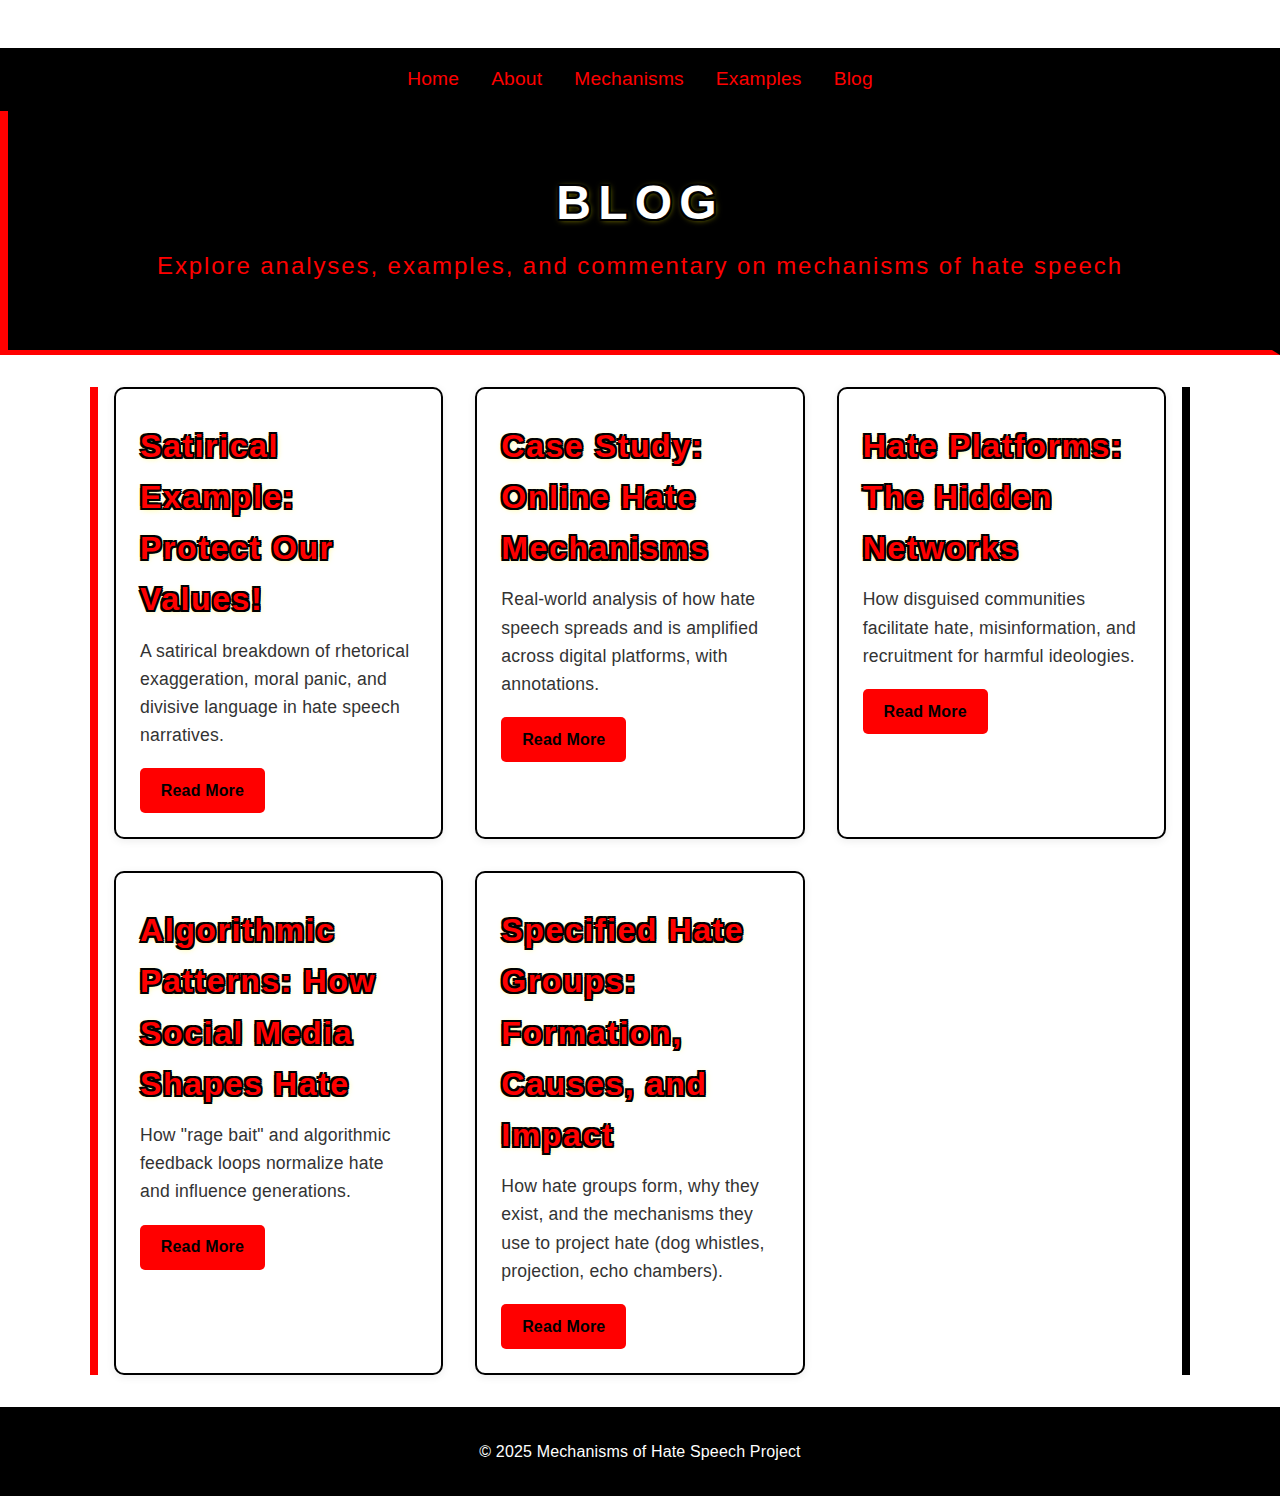
<file: blog/index.html>
<!DOCTYPE html>
<html lang="en">
<head>
    <meta charset="UTF-8">
    <meta name="viewport" content="width=device-width, initial-scale=1.0">
    <title>Blog | Mechanisms of Hate Speech</title>
    <link rel="stylesheet" href="../assets/css/style.css">
    <style>
        .blog-card-grid {
            display: grid;
            grid-template-columns: repeat(auto-fit, minmax(320px, 1fr));
            gap: 2rem;
            margin: 2rem auto;
            max-width: 1100px;
            padding: 0 1rem;
        }
        .blog-card {
            background: #fff;
            border: 2px solid var(--secondary-color);
            border-radius: 10px;
            box-shadow: 0 2px 8px rgba(0,0,0,0.08);
            transition: transform 0.2s, box-shadow 0.2s;
            overflow: hidden;
            display: flex;
            flex-direction: column;
            min-height: 280px;
        }
        .blog-card:hover {
            transform: translateY(-6px) scale(1.02);
            box-shadow: 0 6px 24px rgba(0,0,0,0.15);
        }
        .blog-card-content {
            flex: 1;
            padding: 2rem 1.5rem 1.5rem 1.5rem;
        }
        .blog-card-title {
            color: var(--primary-color);
            font-family: 'Impact', Oswald, Arial, sans-serif;
            font-size: 2rem;
            margin-bottom: 0.7rem;
        }
        .blog-card-excerpt {
            color: #333;
            font-size: 1.1rem;
            margin-bottom: 1.2rem;
        }
        .blog-card-link {
            display: inline-block;
            margin-top: auto;
            color: var(--secondary-color);
            background: var(--primary-color);
            padding: 0.6em 1.3em;
            border-radius: 5px;
            font-weight: bold;
            text-decoration: none;
            transition: background 0.2s, color 0.2s;
        }
        .blog-card-link:hover {
            background: var(--secondary-color);
            color: #fff;
        }
    </style>
</head>
<body>
    <header>
        <nav>
            <ul>
                <li><a href="../index.html">Home</a></li>
                <li><a href="../about.html">About</a></li>
                <li><a href="../mechanisms.html">Mechanisms</a></li>
                <li><a href="../examples.html">Examples</a></li>
                <li><a href="./">Blog</a></li>
            </ul>
        </nav>
    </header>
    <main>
        <section class="hero">
            <h1>Blog</h1>
            <p class="subtitle">Explore analyses, examples, and commentary on mechanisms of hate speech</p>
        </section>
        <section class="blog-card-grid">
            <div class="blog-card">
                <div class="blog-card-content">
                    <div class="blog-card-title">Satirical Example: Protect Our Values!</div>
                    <div class="blog-card-excerpt">A satirical breakdown of rhetorical exaggeration, moral panic, and divisive language in hate speech narratives.</div>
                    <a class="blog-card-link" href="post2.html">Read More</a>
                </div>
            </div>
            <div class="blog-card">
                <div class="blog-card-content">
                    <div class="blog-card-title">Case Study: Online Hate Mechanisms</div>
                    <div class="blog-card-excerpt">Real-world analysis of how hate speech spreads and is amplified across digital platforms, with annotations.</div>
                    <a class="blog-card-link" href="post1.html">Read More</a>
                </div>
            </div>
            <div class="blog-card">
                <div class="blog-card-content">
                    <div class="blog-card-title">Hate Platforms: The Hidden Networks</div>
                    <div class="blog-card-excerpt">How disguised communities facilitate hate, misinformation, and recruitment for harmful ideologies.</div>
                    <a class="blog-card-link" href="post3.html">Read More</a>
                </div>
            </div>
            <div class="blog-card">
                <div class="blog-card-content">
                    <div class="blog-card-title">Algorithmic Patterns: How Social Media Shapes Hate</div>
                    <div class="blog-card-excerpt">How "rage bait" and algorithmic feedback loops normalize hate and influence generations.</div>
                    <a class="blog-card-link" href="post4.html">Read More</a>
                </div>
            </div>
            <div class="blog-card">
                <div class="blog-card-content">
                    <div class="blog-card-title">Specified Hate Groups: Formation, Causes, and Impact</div>
                    <div class="blog-card-excerpt">How hate groups form, why they exist, and the mechanisms they use to project hate (dog whistles, projection, echo chambers).</div>
                    <a class="blog-card-link" href="post5.html">Read More</a>
                </div>
            </div>
        </section>
    </main>
    <footer>
        <p>&copy; 2025 Mechanisms of Hate Speech Project</p>
    </footer>
</body>
</html>
</file>
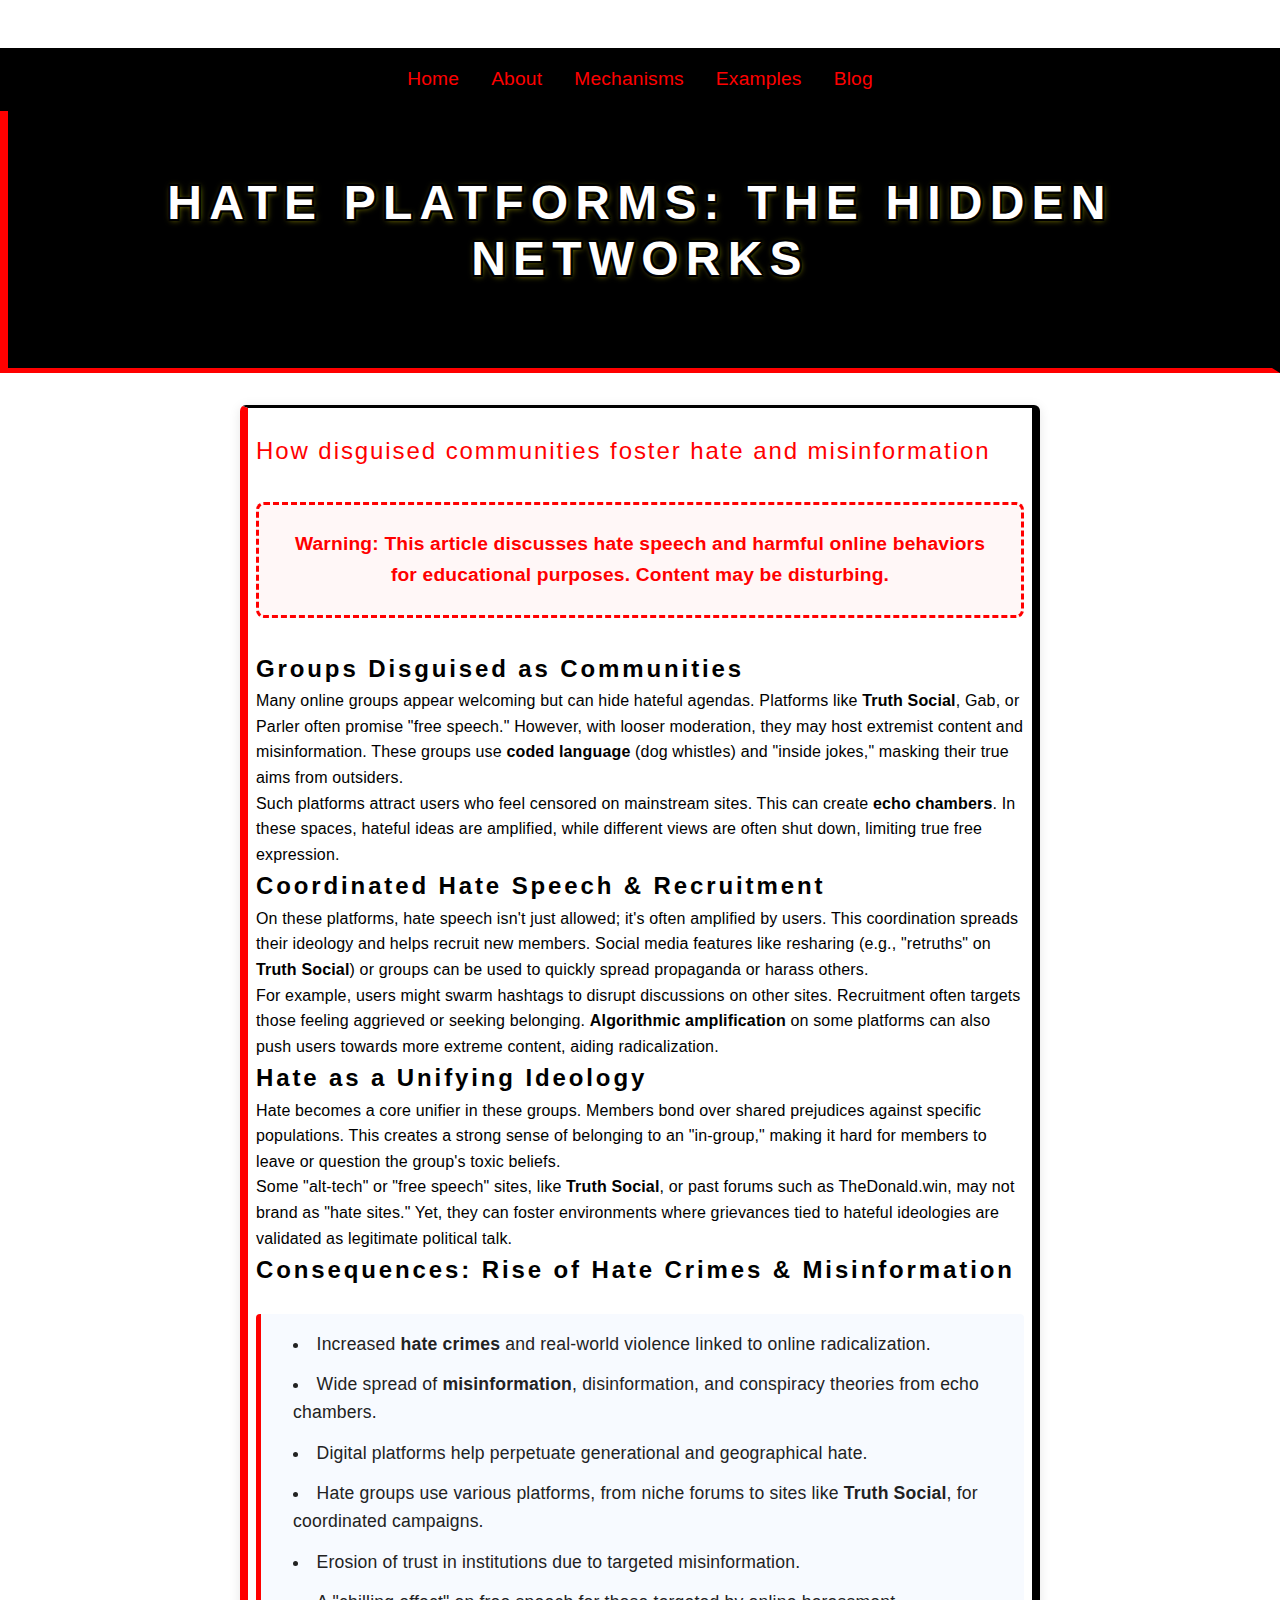
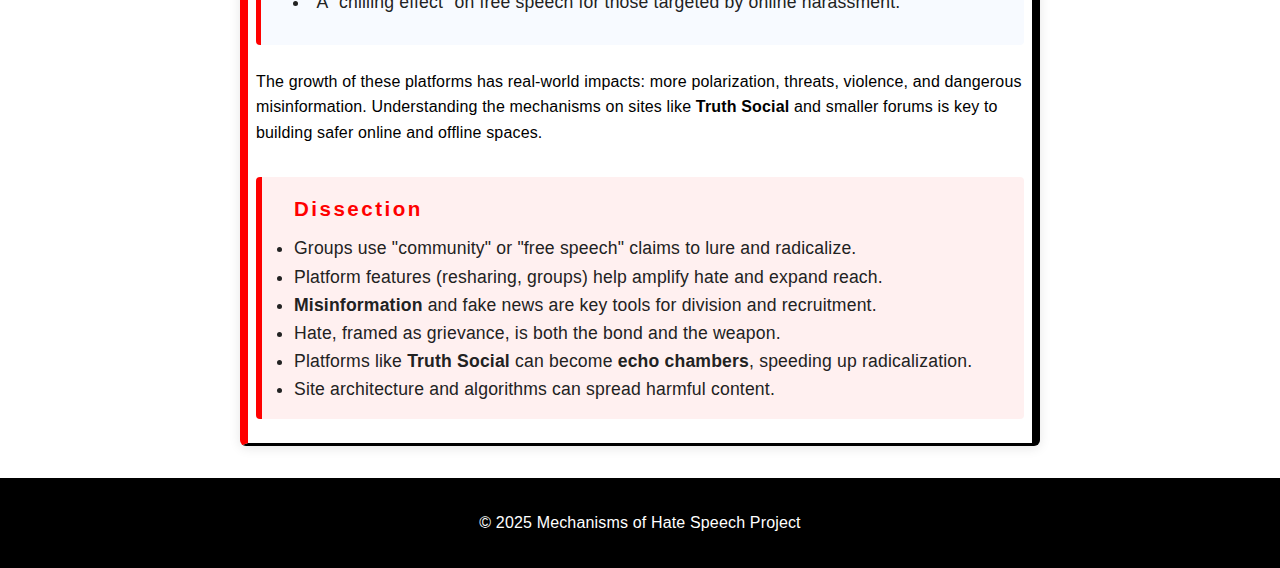
<file: blog/post3.html>
<!DOCTYPE html>
<html lang="en">
<head>
    <meta charset="UTF-8">
    <meta name="viewport" content="width=device-width, initial-scale=1.0">
    <title>Hate Platforms: The Hidden Networks</title>
    <link rel="stylesheet" href="../assets/css/style.css">
</head><body>
    <header>
        <nav>
            <ul>
                <li><a href="../index.html">Home</a></li>
                <li><a href="../about.html">About</a></li>
                <li><a href="../mechanisms.html">Mechanisms</a></li>
                <li><a href="../examples.html">Examples</a></li>
                <li><a href="./">Blog</a></li>
            </ul>
        </nav>
    </header>
    <main>
        <section class="hero">
            <h1>Hate Platforms: The Hidden Networks</h1>
        </section>
        <section class="blog-content">
            <p class="subtitle">How disguised communities foster hate and misinformation</p>
            <div class="callout-box warning">
                <strong>Warning:</strong> This article discusses hate speech and harmful online behaviors for educational purposes. Content may be disturbing.
            </div>
            <article>
                <h2>Groups Disguised as Communities</h2>
                <p>
                    Many online groups appear welcoming but can hide hateful agendas. Platforms like <strong>Truth Social</strong>, Gab, or Parler often promise "free speech." However, with looser moderation, they may host extremist content and misinformation. These groups use <strong>coded language</strong> (dog whistles) and "inside jokes," masking their true aims from outsiders.
                </p>
                <p>
                    Such platforms attract users who feel censored on mainstream sites. This can create <strong>echo chambers</strong>. In these spaces, hateful ideas are amplified, while different views are often shut down, limiting true free expression.
                </p>

                <h2>Coordinated Hate Speech & Recruitment</h2>
                <p>
                    On these platforms, hate speech isn't just allowed; it's often amplified by users. This coordination spreads their ideology and helps recruit new members. Social media features like resharing (e.g., "retruths" on <strong>Truth Social</strong>) or groups can be used to quickly spread propaganda or harass others.
                </p>
                <p>
                    For example, users might swarm hashtags to disrupt discussions on other sites. Recruitment often targets those feeling aggrieved or seeking belonging. <strong>Algorithmic amplification</strong> on some platforms can also push users towards more extreme content, aiding radicalization.
                </p>

                <h2>Hate as a Unifying Ideology</h2>
                <p>
                    Hate becomes a core unifier in these groups. Members bond over shared prejudices against specific populations. This creates a strong sense of belonging to an "in-group," making it hard for members to leave or question the group's toxic beliefs.
                </p>
                <p>
                    Some "alt-tech" or "free speech" sites, like <strong>Truth Social</strong>, or past forums such as TheDonald.win, may not brand as "hate sites." Yet, they can foster environments where grievances tied to hateful ideologies are validated as legitimate political talk.
                </p>

                <h2>Consequences: Rise of Hate Crimes & Misinformation</h2>
                <ul class="highlight-list">
                    <li>Increased <strong>hate crimes</strong> and real-world violence linked to online radicalization.</li>
                    <li>Wide spread of <strong>misinformation</strong>, disinformation, and conspiracy theories from echo chambers.</li>
                    <li>Digital platforms help perpetuate generational and geographical hate.</li>
                    <li>Hate groups use various platforms, from niche forums to sites like <strong>Truth Social</strong>, for coordinated campaigns.</li>
                    <li>Erosion of trust in institutions due to targeted misinformation.</li>
                    <li>A "chilling effect" on free speech for those targeted by online harassment.</li>
                </ul>
                <p>
                    The growth of these platforms has real-world impacts: more polarization, threats, violence, and dangerous misinformation. Understanding the mechanisms on sites like <strong>Truth Social</strong> and smaller forums is key to building safer online and offline spaces.
                </p>
            </article>
            <div class="annotation-box">
                <h3>Dissection</h3>
                <ul>
                    <li>Groups use "community" or "free speech" claims to lure and radicalize.</li>
                    <li>Platform features (resharing, groups) help amplify hate and expand reach.</li>
                    <li><strong>Misinformation</strong> and fake news are key tools for division and recruitment.</li>
                    <li>Hate, framed as grievance, is both the bond and the weapon.</li>
                    <li>Platforms like <strong>Truth Social</strong> can become <strong>echo chambers</strong>, speeding up radicalization.</li>
                    <li>Site architecture and algorithms can spread harmful content.</li>
                </ul>
            </div>
        </section>
    </main>
    <footer>
        <p>&copy; 2025 Mechanisms of Hate Speech Project</p>
    </footer>
</body>
</html>
</file>
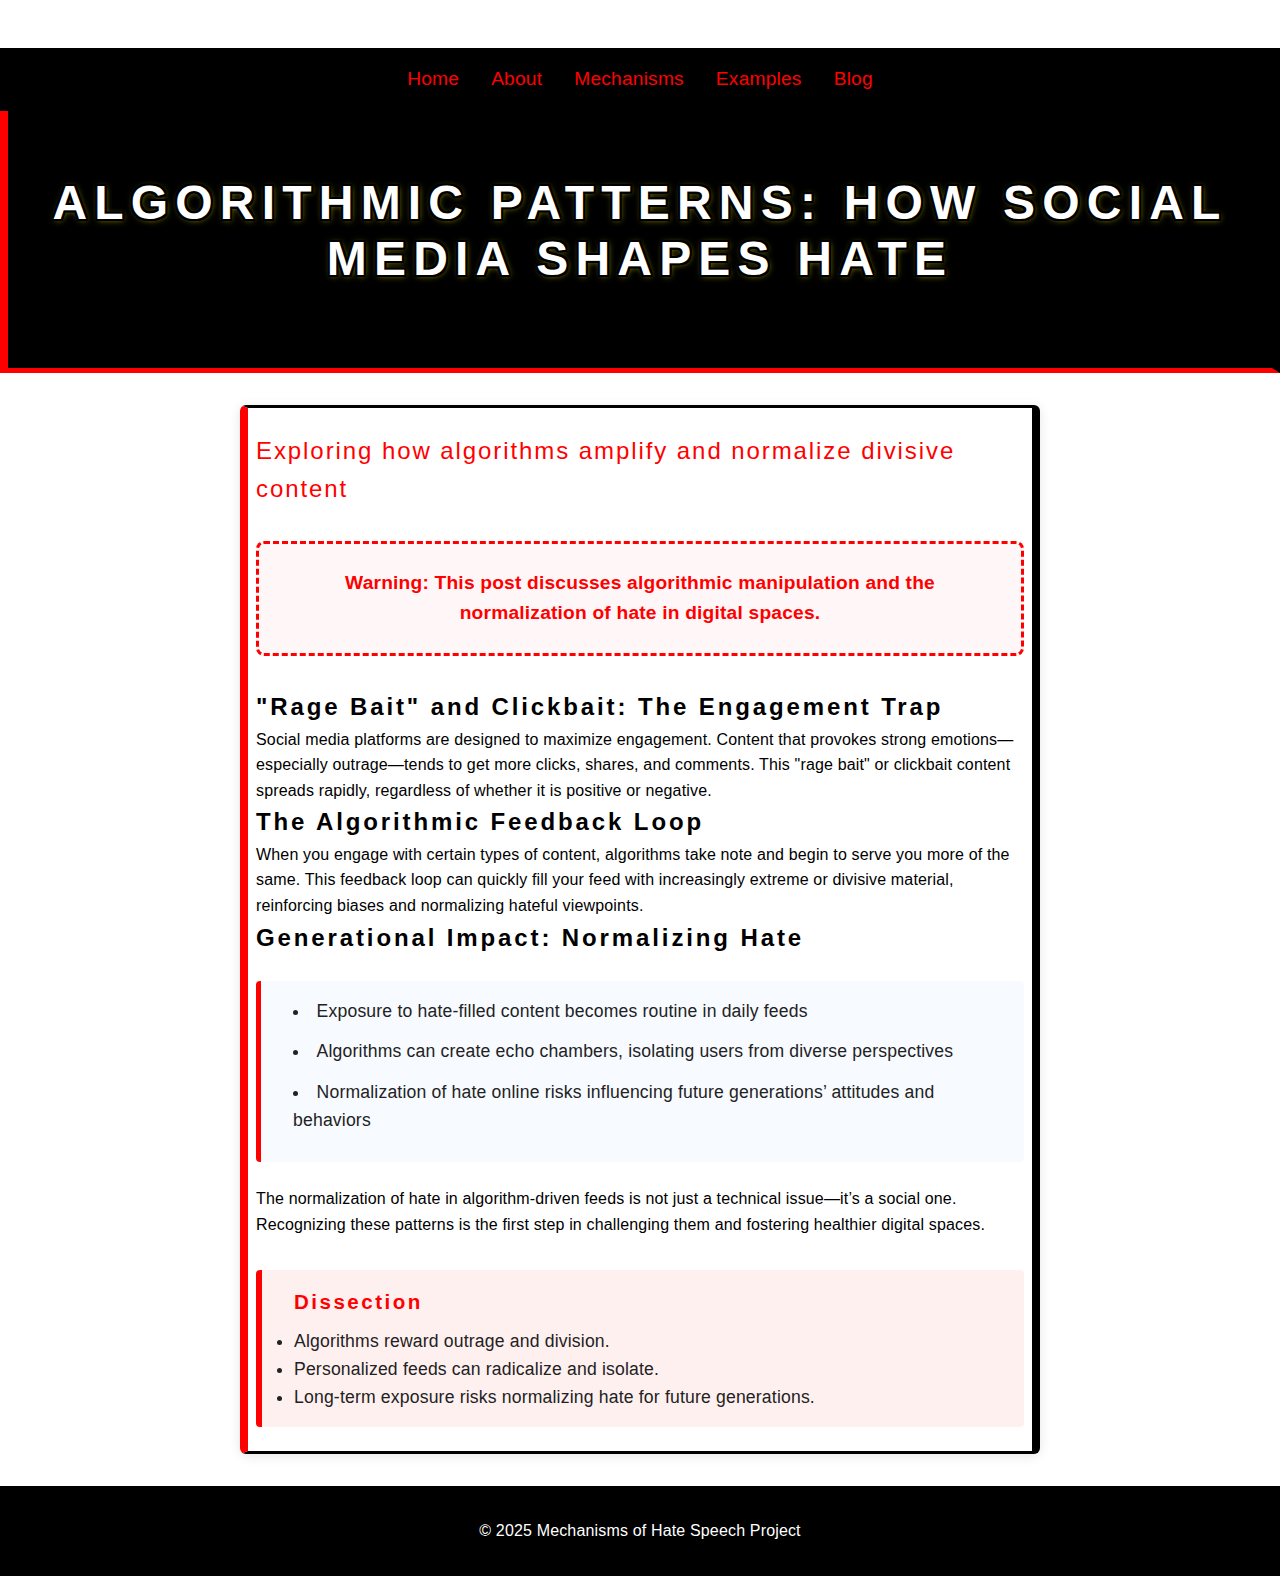
<file: blog/post4.html>
<!DOCTYPE html>
<html lang="en">
<head>
    <meta charset="UTF-8">
    <meta name="viewport" content="width=device-width, initial-scale=1.0">
    <title>Algorithmic Patterns: How Social Media Shapes Hate</title>
    <link rel="stylesheet" href="../assets/css/style.css">
</head>
<body>
    <header>
        <nav>
            <ul>
                <li><a href="../index.html">Home</a></li>
                <li><a href="../about.html">About</a></li>
                <li><a href="../mechanisms.html">Mechanisms</a></li>
                <li><a href="../examples.html">Examples</a></li>
                <li><a href="./">Blog</a></li>
            </ul>
        </nav>
    </header>
    <main>
        <section class="hero">
            <h1>Algorithmic Patterns: How Social Media Shapes Hate</h1>
        </section>
        <section class="blog-content">
            <p class="subtitle">Exploring how algorithms amplify and normalize divisive content</p>
            <div class="callout-box warning">
                <strong>Warning:</strong> This post discusses algorithmic manipulation and the normalization of hate in digital spaces.
            </div>
            <article>
                <h2>"Rage Bait" and Clickbait: The Engagement Trap</h2>
                <p>
                    Social media platforms are designed to maximize engagement. Content that provokes strong emotions—especially outrage—tends to get more clicks, shares, and comments. This "rage bait" or clickbait content spreads rapidly, regardless of whether it is positive or negative.
                </p>
                <h2>The Algorithmic Feedback Loop</h2>
                <p>
                    When you engage with certain types of content, algorithms take note and begin to serve you more of the same. This feedback loop can quickly fill your feed with increasingly extreme or divisive material, reinforcing biases and normalizing hateful viewpoints.
                </p>
                <h2>Generational Impact: Normalizing Hate</h2>
                <ul class="highlight-list">
                    <li>Exposure to hate-filled content becomes routine in daily feeds</li>
                    <li>Algorithms can create echo chambers, isolating users from diverse perspectives</li>
                    <li>Normalization of hate online risks influencing future generations’ attitudes and behaviors</li>
                </ul>
                <p>
                    The normalization of hate in algorithm-driven feeds is not just a technical issue—it’s a social one. Recognizing these patterns is the first step in challenging them and fostering healthier digital spaces.
                </p>
            </article>
            <div class="annotation-box">
                <h3>Dissection</h3>
                <ul>
                    <li>Algorithms reward outrage and division.</li>
                    <li>Personalized feeds can radicalize and isolate.</li>
                    <li>Long-term exposure risks normalizing hate for future generations.</li>
                </ul>
            </div>
        </section>
    </main>
    <footer>
        <p>&copy; 2025 Mechanisms of Hate Speech Project</p>
    </footer>
</body>
</html>
</file>
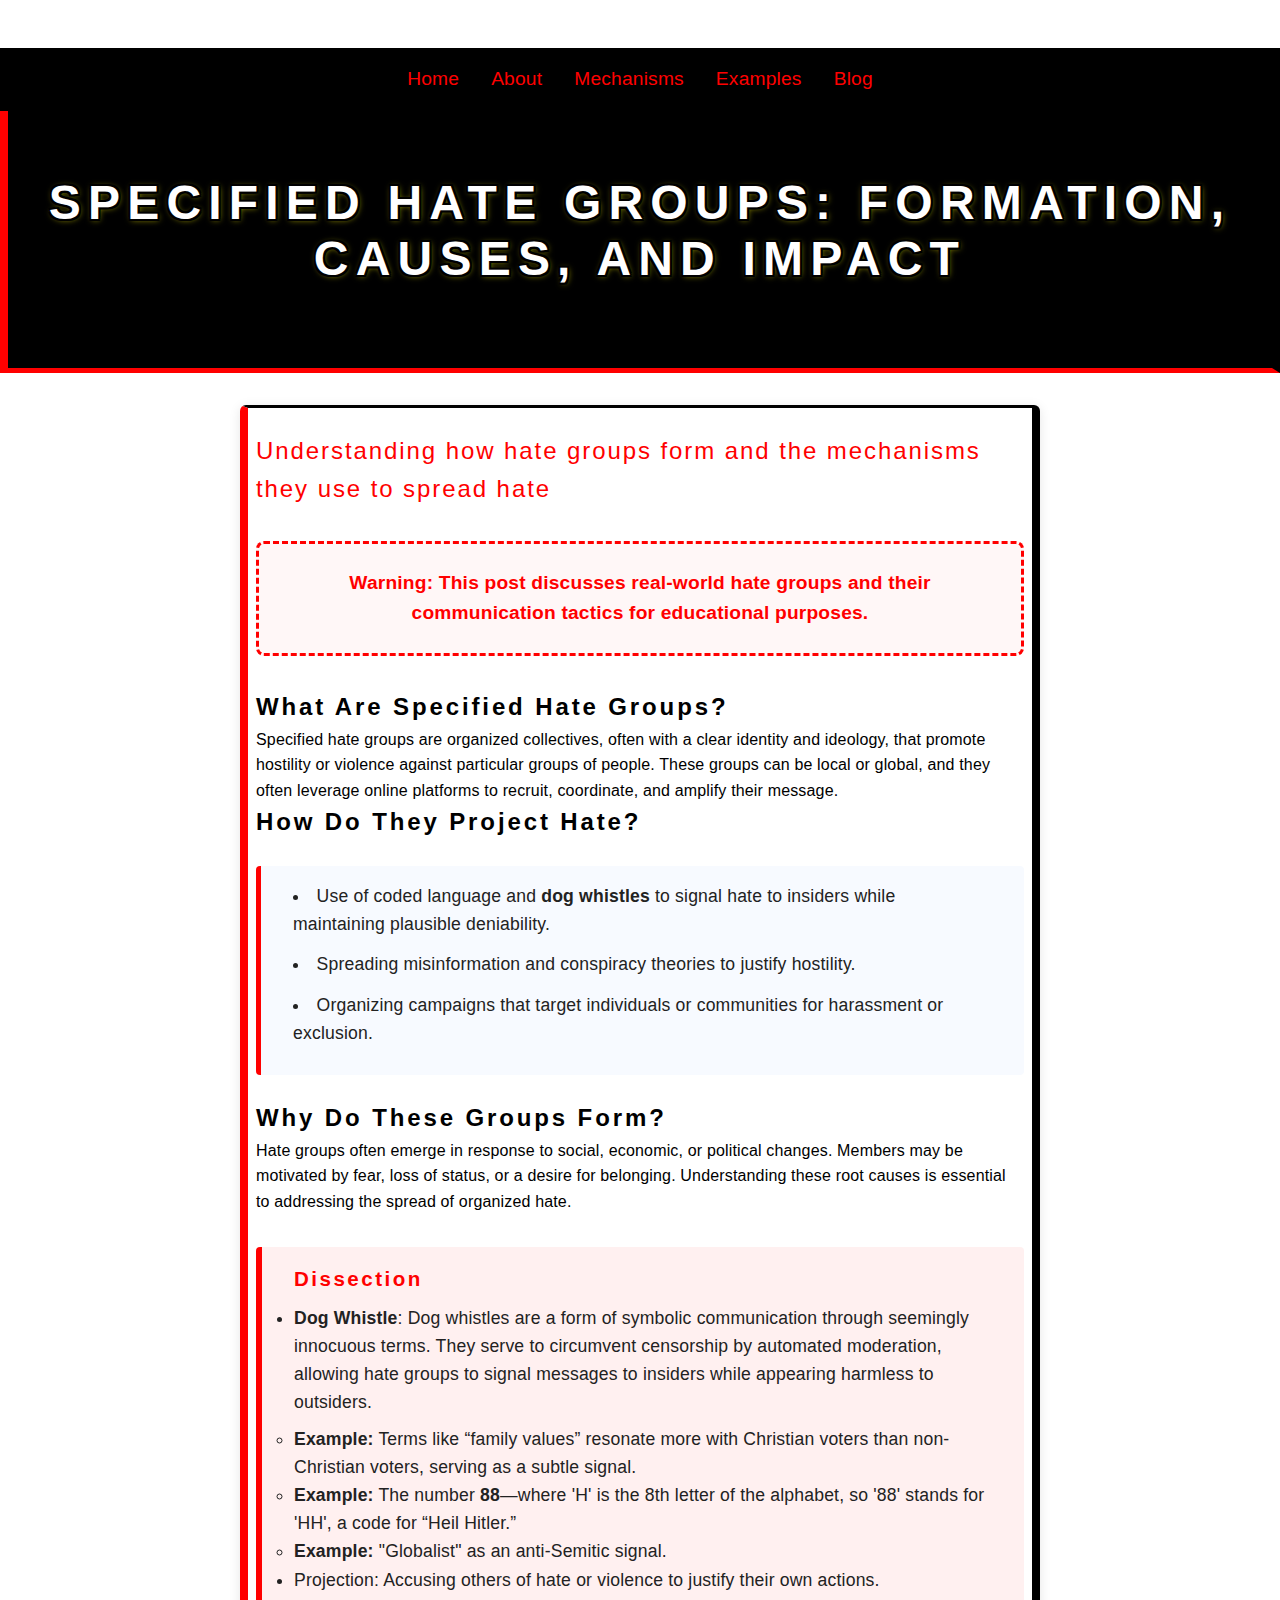
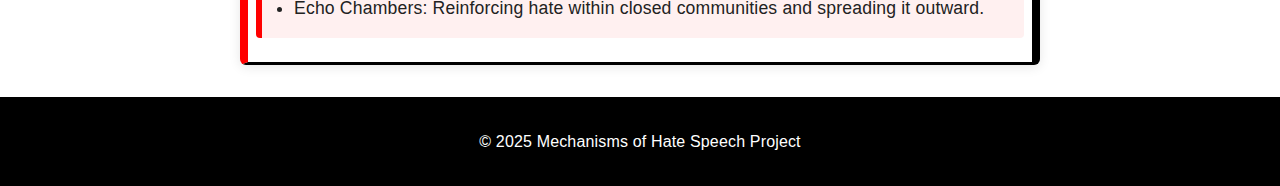
<file: blog/post5.html>
<!DOCTYPE html>
<html lang="en">
<head>
    <meta charset="UTF-8">
    <meta name="viewport" content="width=device-width, initial-scale=1.0">
    <title>Specified Hate Groups: Formation, Causes, and Impact</title>
    <link rel="stylesheet" href="../assets/css/style.css">
</head>
<body>
    <header>
        <nav>
            <ul>
                <li><a href="../index.html">Home</a></li>
                <li><a href="../about.html">About</a></li>
                <li><a href="../mechanisms.html">Mechanisms</a></li>
                <li><a href="../examples.html">Examples</a></li>
                <li><a href="./">Blog</a></li>
            </ul>
        </nav>
    </header>
    <main>
        <section class="hero">
            <h1>Specified Hate Groups: Formation, Causes, and Impact</h1>
        </section>
        <section class="blog-content">
            <p class="subtitle">Understanding how hate groups form and the mechanisms they use to spread hate</p>
            <div class="callout-box warning">
                <strong>Warning:</strong> This post discusses real-world hate groups and their communication tactics for educational purposes.
            </div>
            <article>
                <h2>What Are Specified Hate Groups?</h2>
                <p>
                    Specified hate groups are organized collectives, often with a clear identity and ideology, that promote hostility or violence against particular groups of people. These groups can be local or global, and they often leverage online platforms to recruit, coordinate, and amplify their message.
                </p>
                <h2>How Do They Project Hate?</h2>
                <ul class="highlight-list">
                    <li>Use of coded language and <strong>dog whistles</strong> to signal hate to insiders while maintaining plausible deniability.</li>
                    <li>Spreading misinformation and conspiracy theories to justify hostility.</li>
                    <li>Organizing campaigns that target individuals or communities for harassment or exclusion.</li>
                </ul>
                <h2>Why Do These Groups Form?</h2>
                <p>
                    Hate groups often emerge in response to social, economic, or political changes. Members may be motivated by fear, loss of status, or a desire for belonging. Understanding these root causes is essential to addressing the spread of organized hate.
                </p>
            </article>
            <div class="annotation-box">
                <h3>Dissection</h3>
                <ul>
                    <li><strong>Dog Whistle</strong>: Dog whistles are a form of symbolic communication through seemingly innocuous terms. They serve to circumvent censorship by automated moderation, allowing hate groups to signal messages to insiders while appearing harmless to outsiders.<ul style="margin-top:0.5em;">
    <li><strong>Example:</strong> Terms like “family values” resonate more with Christian voters than non-Christian voters, serving as a subtle signal.</li>
    <li><strong>Example:</strong> The number <strong>88</strong>—where 'H' is the 8th letter of the alphabet, so '88' stands for 'HH', a code for “Heil Hitler.”</li>
    <li><strong>Example:</strong> "Globalist" as an anti-Semitic signal.</li>
</ul></li>
                    <li>Projection: Accusing others of hate or violence to justify their own actions.</li>
                    <li>Echo Chambers: Reinforcing hate within closed communities and spreading it outward.</li>
                </ul>
            </div>
        </section>
    </main>
    <footer>
        <p>&copy; 2025 Mechanisms of Hate Speech Project</p>
    </footer>
</body>
</html>
</file>
<file: assets/css/style.css>
:root {
    --primary-color: #ff0000;
    --secondary-color: #000000;
    --background-color: #ffffff;
    --warning-color: #ff0000;
}

* {
    margin: 0;
    padding: 0;
    box-sizing: border-box;
}

body {
    font-family: 'Oswald', Arial, 'Segoe UI', sans-serif;
    background-color: var(--background-color);
    color: var(--secondary-color);
    line-height: 1.6;
    margin-top: 48px; /* Make space for rolling banner */
}

h1, h2, h3, .hero h1, .blog-card-title, .rolling-banner, .side-ad-title, .tinfoil-ad-title {
    font-family: 'Oswald', Arial, 'Segoe UI', sans-serif;
    font-weight: 700;
    letter-spacing: 0.05em;
    text-shadow: none;
}

.subtitle, .blog-card-excerpt, .blog-content, .example-analysis, .annotation-box, .callout-box, .warning-box, .highlight-list, nav, ul, li, p, a, label, input, button {
    font-family: 'Oswald', Arial, 'Segoe UI', sans-serif;
    font-weight: 400;
    letter-spacing: 0.01em;
    text-shadow: none;
}


.warning-overlay {
    position: fixed;
    top: 0;
    left: 0;
    width: 100%;
    height: 100%;
    background-color: rgba(0, 0, 0, 0.8);
    display: flex;
    justify-content: center;
    align-items: center;
    z-index: 1000;
}

.warning-content {
    background-color: white;
    padding: 2rem;
    border: 2px solid var(--warning-color);
    border-radius: 5px;
}

/* Header */
header {
    background-color: var(--secondary-color);
    padding: 1rem;
    position: sticky;
    top: 0;
    z-index: 100;
}

nav ul {
    list-style: none;
    display: flex;
    justify-content: center;
    gap: 2rem;
}

nav a {
    color: var(--primary-color);
    text-decoration: none;
    font-size: 1.2rem;
    transition: color 0.3s;
}

nav a:hover {
    color: white;
}

/* Hero Section */
.hero {
    text-align: center;
    padding: 4rem 2rem;
    background-color: var(--secondary-color);
    color: white;
    border-bottom: 5px solid var(--primary-color);
    letter-spacing: 1px;
}

.hero h1 {
    font-size: 3rem;
    margin-bottom: 1rem;
    text-shadow: 2px 2px 4px rgba(0, 0, 0, 0.5);
    font-family: 'Impact', Oswald, Arial, sans-serif;
    text-transform: uppercase;
    letter-spacing: 0.15em;
    line-height: 1.18;
}

/* Add more spacing for all main headers */
h1, h2, h3 {
    font-family: 'Impact', Oswald, Arial, sans-serif;
    letter-spacing: 0.12em;
    /* No text-shadow for default black headings */
}

.hero h1,
.blog-card-title,
.rolling-banner,
.side-ad-title,
.tinfoil-ad-title {
    font-family: 'Impact', Oswald, Arial, sans-serif;
}

.blog-content, .example-analysis, .annotation-box, .callout-box, .warning-box, .highlight-list, .subtitle, .blog-card-excerpt {
    font-family: 'Oswald', Arial, 'Segoe UI', sans-serif;
    font-weight: 400;
    letter-spacing: 0.01em;
}

.subtitle {
    font-size: 1.5rem;
    color: var(--primary-color);
    font-family: 'Oswald', Arial, 'Segoe UI', sans-serif;
    font-weight: 400;
    letter-spacing: 0.08em;
}

/* Only apply outline to colored prominent headings */
.hero h1,
.blog-card-title,
.rolling-banner,
.side-ad-title,
.tinfoil-ad-title {
    text-shadow: 2px 2px 0 #000, -2px -2px 0 #000, 2px -2px 0 #000, -2px 2px 0 #000, 0 2px 0 #000, 2px 0 0 #000, 1px 1px 6px #fff70099;
}

/* Blog Content */
.blog-content {
    max-width: 800px;
    margin: 2rem auto;
    background: #fff;
    border: 3px solid var(--secondary-color);
    padding: 2rem;
    border-radius: 6px;
    box-shadow: 0 2px 12px rgba(0,0,0,0.1);
}

.annotation-box {
    background: #fff0f0;
    border-left: 6px solid var(--primary-color);
    padding: 1rem 2rem;
    margin-top: 2rem;
    font-size: 1.1rem;
    color: #222;
    border-radius: 4px;
    position: relative;
}
.annotation-box h3 {
    color: var(--primary-color);
    margin-bottom: 0.5rem;
}

/* Warning/Callout Box (generalized for blog posts) */
.callout-box.warning, .warning-box {
    background: #fff7f7;
    border: 3px dashed var(--warning-color);
    color: var(--warning-color);
    padding: 1.5rem;
    margin: 2rem 0;
    border-radius: 8px;
    text-align: center;
    font-weight: bold;
    font-size: 1.2rem;
}

/* Highlighted List for Blog Posts */
.highlight-list {
    background: #f7faff;
    border-left: 5px solid var(--primary-color);
    padding: 1rem 2rem;
    margin: 1.5rem 0;
    border-radius: 4px;
    list-style: disc inside;
    font-size: 1.1rem;
}
.highlight-list li {
    margin-bottom: 0.7em;
    color: #222;
}

/* Example Content */
.examples-content {
    max-width: 900px;
    margin: 2rem auto;
    padding: 2rem;
}

/* --- ESSENTIAL MOBILE STYLES --- */
@media (max-width: 700px) {
    nav ul {
        display: flex;
        flex-direction: column;
        align-items: stretch;
        gap: 0.5rem;
        overflow-x: hidden;
        width: 100vw;
        max-width: 100vw;
        padding: 0.5rem 0.2rem;
        margin-bottom: 0.5rem;
    }
    nav ul li {
        min-width: 44px;
        margin: 0.25rem 0;
        width: 100%;
    }
    nav a {
        display: block;
        padding: 1em 0.7em;
        font-size: 1.1rem;
        min-width: 44px;
        min-height: 44px;
        border-radius: 8px;
        background: #111;
        color: #fff;
        margin-right: 0.3rem;
        text-align: center;
        word-break: break-word;
        overflow-wrap: anywhere;
    }
    .examples-content, .example-container {
        width: 100vw;
        max-width: 100vw;
        overflow-x: hidden;
        padding: 0.5rem 0.1rem;
        box-sizing: border-box;
    }
    .example-container {
        flex-direction: column !important;
        gap: 1.1rem;
    }
    .example-item {
        flex-direction: column !important;
        align-items: stretch;
        padding: 1rem 0.3rem;
        width: 100vw;
        max-width: 100vw;
        box-sizing: border-box;
        margin-bottom: 1rem;
    }
    .example-image img, .example-image .placeholder {
        width: 100% !important;
        max-width: 100vw;
        height: auto !important;
        margin-bottom: 0.7rem;
        border-radius: 8px;
    }
    .example-analysis, .example-item, .example-image, .example-image img, .example-image .placeholder {
        word-break: break-word;
        overflow-wrap: anywhere;
    }
    .example-analysis {
        font-size: 1.07rem;
        padding: 0.3rem 0.1rem;
    }
    ul, ol {
        padding-left: 1.2em;
        word-break: break-word;
        overflow-wrap: anywhere;
    }
    li {
        margin-bottom: 0.4em;
        word-break: break-word;
        overflow-wrap: anywhere;
    }
    p, h1, h2, h3, h4, h5, h6 {
        word-break: break-word;
        overflow-wrap: anywhere;
        font-size: 1.1rem;
    }
    body, html {
        max-width: 100vw;
        overflow-x: hidden;
        font-size: 1.1rem;
    }
    header, nav, main, footer {
        padding-left: 0.1rem;
        padding-right: 0.1rem;
    }
}

.example-container {
    display: flex;
    flex-direction: column;
    gap: 2rem;
}
.example-item {
    display: flex;
    flex-direction: row;
    gap: 2rem;
    background: #fff;
    border: 2px solid var(--secondary-color);
    border-radius: 6px;
    padding: 1.5rem;
    align-items: flex-start;
}
.example-image .placeholder {
    width: 200px;
    height: 120px;
    background: repeating-linear-gradient(135deg, #ccc 0 10px, #fff 10px 20px);
    display: flex;
    align-items: center;
    justify-content: center;
    color: #888;
    font-size: 1.1rem;
    filter: blur(2px) grayscale(0.9);
    border: 2px solid #aaa;
    border-radius: 4px;
}
.example-analysis {
    flex: 1;
    font-family: 'Oswald', Arial, 'Segoe UI', sans-serif;
}

/* Redacted/Blurred Text */
.redacted {
    background: #000;
    color: #000;
    border-radius: 2px;
    padding: 0 0.3em;
    position: relative;
}
.redacted::after {
    content: "[REDACTED]";
    color: #fff;
    position: absolute;
    left: 0;
    right: 0;
    text-align: center;
    font-size: 0.9em;
    top: 0;
    bottom: 0;
    opacity: 0.7;
}

/* Rolling Banner / Marquee Styles */
.rolling-banner {
    position: fixed;
    top: 0;
    left: 0;
    width: 100vw;
    z-index: 10001;
    background: linear-gradient(90deg, #ff00c3 0%, #fff700 100%);
    color: #222;
    font-family: 'Oswald', Arial, 'Segoe UI', sans-serif;
    font-size: 1.4rem;
    font-weight: 700;
    letter-spacing: 0.08em;
    box-shadow: 0 4px 18px #ff00c355;
    border-bottom: 4px solid #ff0000;
    padding: 0.4rem 0;
    text-transform: uppercase;
    text-align: center;
    pointer-events: none;
    height: 44px;
    line-height: 44px;
    text-shadow: none;
}
.rolling-banner marquee, .rolling-marquee {
    color: #ff00c3;
    background: transparent;
    font-size: 1.4rem;
    font-family: 'Impact', Oswald, Arial, sans-serif;
    text-shadow: 1px 1px 0 #fff700, 2px 2px 4px #ff00c3;
    pointer-events: all;
}

/* Side Ad Cards (janky style) */
.side-ad-card {
    position: fixed;
    top: 80px;
    width: 220px;
    min-height: 120px;
    background: repeating-conic-gradient(
        from 0deg,
        #fff700 0deg 30deg,
        #000 30deg 60deg,
        #fff700 60deg 90deg,
        #000 90deg 120deg,
        #fff700 120deg 150deg,
        #000 150deg 180deg,
        #fff700 180deg 210deg,
        #000 210deg 240deg,
        #fff700 240deg 270deg,
        #000 270deg 300deg,
        #fff700 300deg 330deg,
        #000 330deg 360deg
    );
    border: 4px dashed #ff00c3;
    border-radius: 16px;
    box-shadow: 0 8px 32px 0 #ff00c344;
    font-family: 'Impact', Oswald, Arial, sans-serif;
    color: #222;
    z-index: 10000;
    display: flex;
    flex-direction: column;
    justify-content: center;
    align-items: center;
    padding: 1.1rem 0.7rem 1.1rem 0.7rem;
    text-align: center;
    animation: janky-ad-bounce 1.2s cubic-bezier(0.5, 1.5, 0.5, 1);
    pointer-events: none;
    overflow: hidden;
}
.side-ad-card::before {
    content: '';
    position: absolute;
    top: 50%;
    left: 50%;
    width: 200%;
    height: 200%;
    background: repeating-conic-gradient(
        from 0deg,
        #fff700 0deg 30deg,
        #000 30deg 60deg,
        #fff700 60deg 90deg,
        #000 90deg 120deg,
        #fff700 120deg 150deg,
        #000 150deg 180deg,
        #fff700 180deg 210deg,
        #000 210deg 240deg,
        #fff700 240deg 270deg,
        #000 270deg 300deg,
        #fff700 300deg 330deg,
        #000 330deg 360deg
    );
    border-radius: 50%;
    transform: translate(-50%, -50%) rotate(0deg);
    z-index: 0;
    animation: spiral-spin 4s linear infinite;
    opacity: 0.5;
    pointer-events: none;
}
@keyframes spiral-spin {
    0% { transform: translate(-50%, -50%) rotate(0deg); }
    100% { transform: translate(-50%, -50%) rotate(360deg); }
}
.side-ad-title, .side-ad-body {
    position: relative;
    z-index: 1;
}
.left-ad {
    left: 0.7rem;
}
.right-ad {
    right: 0.7rem;
}
.side-ad-title {
    font-size: 1.18rem;
    font-weight: bold;
    color: #ff00c3;
    margin-bottom: 0.3rem;
    letter-spacing: 0.09em;
    text-shadow: 1px 1px 0 #fff700, 2px 2px 4px #ff00c3;
}
.side-ad-body {
    font-size: 1.05rem;
    color: #222;
    font-weight: bold;
    text-shadow: 0 1px 0 #fff, 0 0 6px #fff70044;
}
@keyframes janky-ad-bounce {
    0% { transform: scale(0.6) translateY(-40px); opacity: 0; }
    60% { transform: scale(1.08) translateY(10px); opacity: 1; }
    100% { transform: scale(1) translateY(0); opacity: 1; }
}

/* Tinfoil Hat Pop-up Ad Styles */
.tinfoil-ad-popup {
    position: fixed;
    bottom: 2.5rem;
    right: 2.5rem;
    z-index: 9999;
    opacity: 0;
    pointer-events: none;
    transform: scale(0.7) translateY(60px);
    transition: opacity 0.4s, transform 0.5s cubic-bezier(0.5, 1.5, 0.5, 1);
    animation: tinfoil-bounce-in 0.8s cubic-bezier(0.5, 1.5, 0.5, 1) 0.1s 1;
}
.tinfoil-ad-popup.show {
    opacity: 1;
    pointer-events: auto;
    transform: scale(1) translateY(0);
}
@keyframes tinfoil-bounce-in {
    0% { opacity: 0; transform: scale(0.7) translateY(60px); }
    60% { opacity: 1; transform: scale(1.1) translateY(-8px); }
    80% { transform: scale(0.95) translateY(2px); }
    100% { opacity: 1; transform: scale(1) translateY(0); }
}
.tinfoil-ad-inner {
    background: linear-gradient(135deg, #fff700 0%, #ff00c3 100%);
    border: 4px double #222;
    border-radius: 18px;
    box-shadow: 0 8px 32px 0 rgba(0,0,0,0.23);
    padding: 2.2rem 2.2rem 1.5rem 2.2rem;
    min-width: 320px;
    max-width: 350px;
    text-align: center;
    position: relative;
    font-family: 'Impact', Oswald, Arial, sans-serif;
    color: #222;
    overflow: hidden;
}
.tinfoil-ad-title {
    font-size: 2.1rem;
    font-weight: bold;
    letter-spacing: 0.14em;
    color: #ff00c3;
    text-shadow: 1px 1px 0 #fff700, 2px 2px 4px #ff00c3;
    margin-bottom: 0.5rem;
    animation: tinfoil-pop 0.8s cubic-bezier(0.5, 1.5, 0.5, 1);
}
@keyframes tinfoil-pop {
    0% { transform: scale(0.7); }
    70% { transform: scale(1.18); }
    100% { transform: scale(1); }
}
.tinfoil-ad-body {
    font-size: 1.15rem;
    font-weight: bold;
    color: #222;
    margin-bottom: 1.1rem;
    text-shadow: 0 1px 0 #fff, 0 0 6px #fff70044;
}
.tinfoil-ad-cta {
    display: inline-block;
    background: #ff00c3;
    color: #fff700;
    font-weight: bold;
    font-size: 1.2rem;
    text-transform: uppercase;
    border-radius: 8px;
    padding: 0.7em 1.7em;
    margin-top: 0.7rem;
    box-shadow: 0 2px 8px #ff00c344;
    border: 2px solid #fff700;
    text-decoration: none;
    letter-spacing: 0.09em;
    transition: background 0.2s, color 0.2s, transform 0.18s;
    animation: tinfoil-wiggle 2.2s infinite linear;
}
.tinfoil-ad-cta:hover {
    background: #fff700;
    color: #ff00c3;
    border-color: #ff00c3;
    transform: scale(1.08) rotate(-2deg);
}
@keyframes tinfoil-wiggle {
    0%, 100% { transform: rotate(-2deg); }
    25% { transform: rotate(3deg) scale(1.04); }
    50% { transform: rotate(-3deg) scale(1.01); }
    75% { transform: rotate(2deg) scale(1.07); }
}
.tinfoil-ad-close {
    position: absolute;
    top: 8px;
    right: 14px;
    background: #ff00c3;
    color: #fff700;
    border: none;
    border-radius: 50%;
    font-size: 2rem;
    font-weight: bold;
    width: 2.2rem;
    height: 2.2rem;
    line-height: 2rem;
    cursor: pointer;
    box-shadow: 0 1px 6px #ff00c344;
    z-index: 10;
    transition: background 0.2s, color 0.2s, transform 0.18s;
}
.tinfoil-ad-close:hover {
    background: #fff700;
    color: #ff00c3;
    transform: scale(1.2) rotate(12deg);
}

/* Accordion styles (expanded for interactivity) */
.accordion {
    width: 100%;
    max-width: 800px;
    margin: 2rem auto;
}
.accordion-item {
    background-color: white;
    margin: 1rem 0;
    border: 2px solid var(--secondary-color);
    border-radius: 5px;
    overflow: hidden;
    box-shadow: 0 2px 8px rgba(0,0,0,0.07);
}
.accordion-header {
    padding: 1rem;
    cursor: pointer;
    display: flex;
    justify-content: space-between;
    align-items: center;
    font-weight: bold;
    font-size: 1.2rem;
    background: #f5f5f5;
    border-bottom: 1px solid #ddd;
    user-select: none;
}
.accordion-header:focus {
    outline: 2px solid var(--primary-color);
    outline-offset: 2px;
}
.accordion-content {
    max-height: 0;
    overflow: hidden;
    transition: max-height 0.3s ease-out, padding 0.3s;
    padding: 0 1rem;
    background: #fff;
}
.accordion-content.active {
    max-height: 500px;
    padding: 1rem;
}

/* Tooltip Styles */
.tooltip {
    position: relative;
    cursor: pointer;
    border-bottom: 1px dashed var(--primary-color);
}
.tooltip .tooltip-text {
    visibility: hidden;
    width: 220px;
    background: #222;
    color: #fff;
    text-align: left;
    border-radius: 6px;
    padding: 0.7rem;
    position: absolute;
    z-index: 20;
    bottom: 125%;
    left: 50%;
    margin-left: -110px;
    opacity: 0;
    transition: opacity 0.3s;
    font-size: 1rem;
    pointer-events: none;
}
.tooltip:focus .tooltip-text,
.tooltip:hover .tooltip-text {
    visibility: visible;
    opacity: 1;
}

/* Modal/Overlay Accessibility */
[role="dialog"], .warning-overlay {
    outline: none;
}

/* Accessibility: Focus Styles */
a:focus, button:focus {
    outline: 2px solid var(--primary-color);
    outline-offset: 2px;
}

/* Propaganda/Chunky Borders */
section, .blog-content, .examples-content {
    border-left: 8px solid var(--primary-color);
    border-right: 8px solid var(--secondary-color);
    margin-bottom: 2rem;
    padding: 1.5rem 0.5rem;
}

/* Hide visually but keep for screen readers */
.sr-only {
    position: absolute;
    width: 1px;
    height: 1px;
    padding: 0;
    margin: -1px;
    overflow: hidden;
    clip: rect(0,0,0,0);
    border: 0;
}

.subtitle {
    font-size: 1.5rem;
    color: var(--primary-color);
}

/* Introduction */
.introduction {
    max-width: 800px;
    margin: 4rem auto;
    padding: 2rem;
}

/* Footer */
footer {
    text-align: center;
    padding: 2rem;
    background-color: var(--secondary-color);
    color: white;
}

/* Accordion styles */
.accordion {
    width: 100%;
    max-width: 800px;
    margin: 2rem auto;
}

.accordion-item {
    background-color: white;
    margin: 1rem 0;
    border: 2px solid var(--secondary-color);
}

.accordion-header {
    padding: 1rem;
    cursor: pointer;
    display: flex;
    justify-content: space-between;
    align-items: center;
}

.accordion-content {
    max-height: 0;
    overflow: hidden;
    transition: max-height 0.3s ease-out;
    padding: 0 1rem;
}

.accordion-content.active {
    max-height: 500px;
}
</file>
